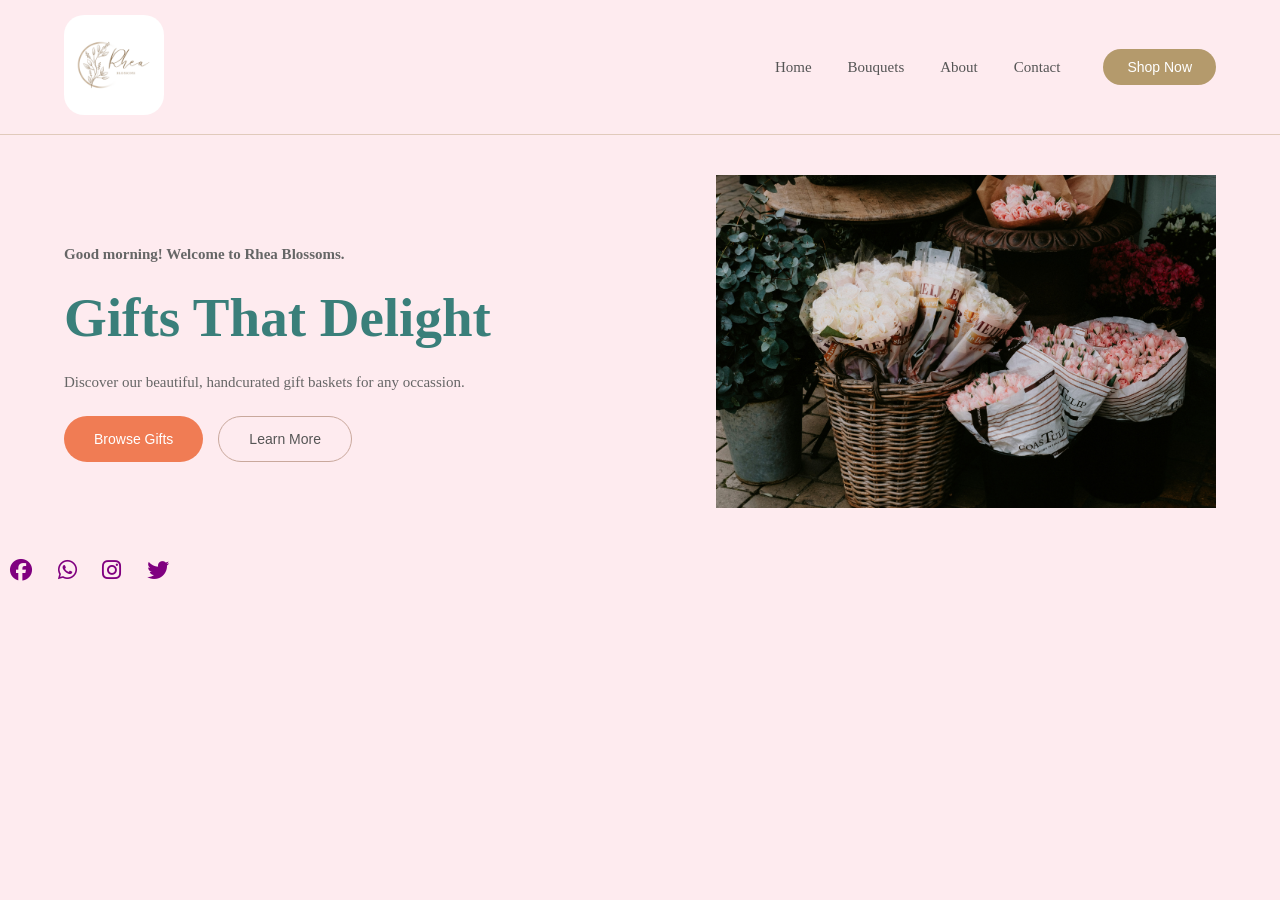
<file: index.html>
<!DOCTYPE html>
<html lang="en">
<head>
    <meta charset="UTF-8">
    <meta name="viewport" content="width=device-width, initial-scale=1.0">
    <meta name="Author" content="Racheal">
    <meta name="Description" content="Rhea Blossoms Company">
    <title>Rhea Blossoms</title>
    <link href="https://fonts.googleapis.com/css2?family=Poppins:wght@300;400&display=swap" rel="stylesheet">
    <link rel="stylesheet" href="style.css">
    <link rel="stylesheet" href="https://cdnjs.cloudflare.com/ajax/libs/font-awesome/6.5.0/css/all.min.css">
    <script defer type="text/javascript" src="index.js"></script>
</head>
<body>
    <!--navbar-->
    <header class="navbar">
        <div class="logo">
            <img src="logo.png">
        </div>

        <nav class="nav-links">
            <a href="index.html">Home</a>
            <a href="bouquets.html">Bouquets</a>
            <a href="about.html">About</a>
            <a href="contact.html">Contact</a>
            <button class="btn-nav">Shop Now</button>
        </nav>
    </header>
    <!--hero section-->
    <section class="hero">
      <div class="hero-text">
        <h1>Gifts That <span>Delight</span> </h1>
        <p>
            Discover our beautiful, handcurated gift baskets for any
            occassion.
        </p>
        <div class="hero-buttons">
            <button class="btn-primary">Browse Gifts</button>
            <button class="btn-outline">Learn More</button>
        </div>
      </div>

      <div class="hero-image">

        <img src="best.jpg" alt="Gift Basket">
      </div>
    </section>
    <div class="social-icons">
    <a href="https://facebook.com">
        <i class="fab fa-facebook"></i>
    </a>

    <a href="https://wa.me/256700000000">
        <i class="fab fa-whatsapp"></i>
    </a>

    <a href="https://instagram.com">
        <i class="fab fa-instagram"></i>
    </a>

    <a href="https://twitter.com">
        <i class="fab fa-twitter"></i>
    </a>
</div>
</body>
</html>
</file>
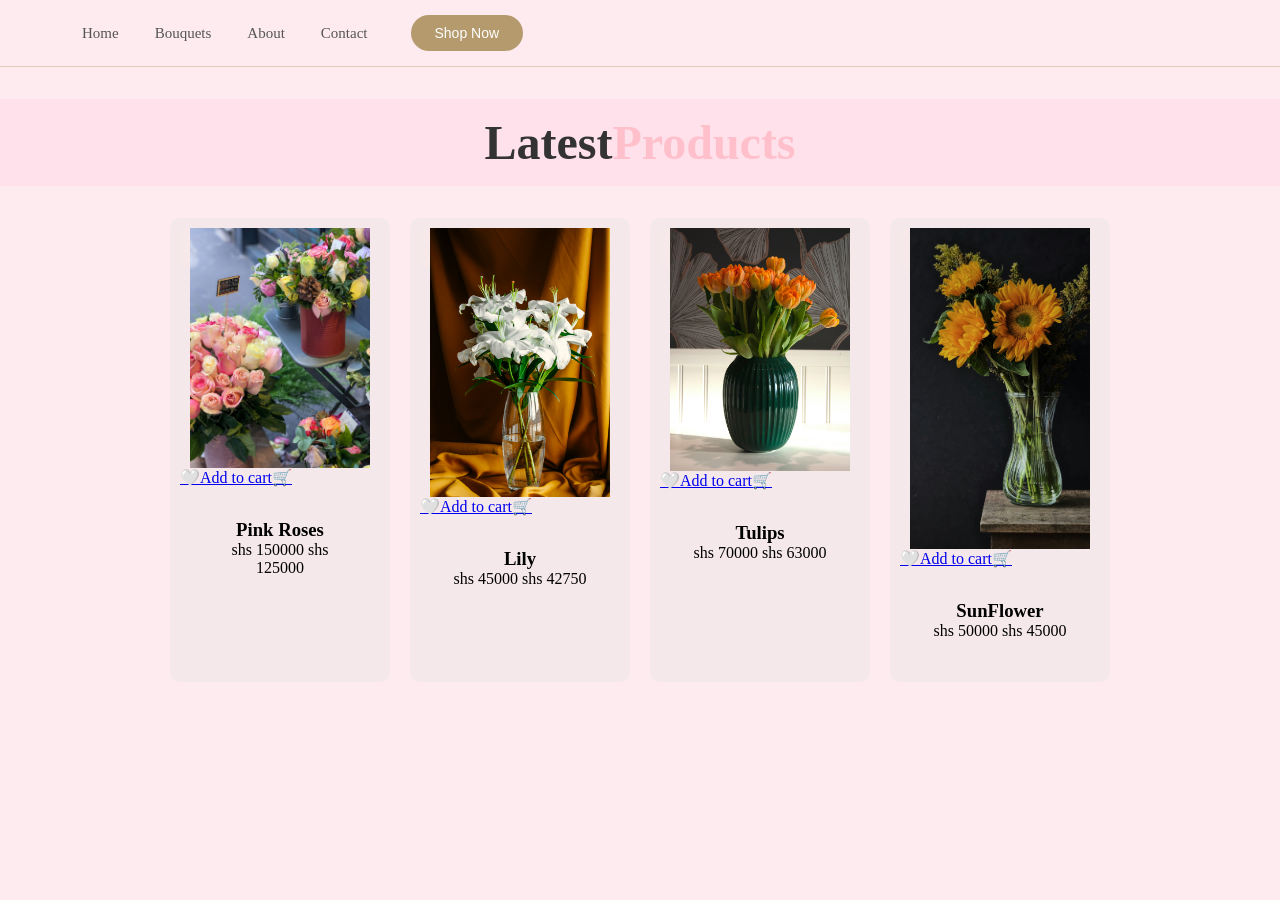
<file: bouquets.html>
<!DOCTYPE html>
<html lang="en">
<head>
    <meta charset="UTF-8">
    <meta name="viewport" content="width=device-width, initial-scale=1.0">
    <meta name="Author" content="Racheal">
    <meta name="Description" content="Rhea Blossoms Company">
    <title>Bouquets</title>
    <link rel="stylesheet" href="style.css">
    <script type="text/javascript" src="index.js"></script>
   
</head>
<body>
    <header class="navbar">
        <nav class="nav-links">
            <a href="index.html" >Home</a>
            <a href="bouquets.html">Bouquets</a>
            <a href="about.html">About</a>
            <a href="contact.html">Contact</a>
            <button class="btn-nav">Shop Now</button>
        </nav>
    </header>

    <section class="products" id="products">
        <h1 class="heading">Latest<span>Products</span></h1>
        <div class="box-container">
            <div class="box">
                <span class="discount">-15%</span>
                <div class="img">
                    <img src="roses.jpg" alt="">
                    <div class="icons">
                        <a href="#" class="fas fa-heart"></a>
                        <a href="#" class="card-btn">🤍Add to cart🛒</a>
                        <a href="#" class="fas fa-share"></a>
                    </div>
                </div>
                <div class="content">
                    <h3>Pink Roses</h3>
                    <div class="price">shs 150000 <span>shs 125000</span></div>
                </div>
            </div>

                        <div class="box">
                <span class="discount">-5%</span>
                <div class="img">
                    <img src="lily.jpg" alt="">
                    <div class="icons">
                        <a href="#" class="fas fa-heart"></a>
                        <a href="#" class="card-btn">🤍Add to cart🛒</a>
                        <a href="#" class="fas fa-share"></a>
                    </div>
                </div>
                <div class="content">
                    <h3>Lily</h3>
                    <div class="price">shs 45000 <span>shs 42750</span></div>
                </div>
            </div>

                        <div class="box">
                <span class="discount">-10%</span>
                <div class="img">
                    <img src="tulips.jpg" alt="">
                    <div class="icons">
                        <a href="#" class="fas fa-heart"></a>
                        <a href="#" class="card-btn">🤍Add to cart🛒</a>
                        <a href="#" class="fas fa-share"></a>
                    </div>
                </div>
                <div class="content">
                    <h3>Tulips</h3>
                    <div class="price">shs 70000 <span>shs 63000</span></div>
                </div>
            </div>

                        <div class="box">
                <span class="discount">-10%</span>
                <div class="img">
                    <img src="sunflower.jpg" alt="">
                    <div class="icons">
                        <a href="#" class="fas fa-heart"></a>
                        <a href="#" class="card-btn">🤍Add to cart🛒</a>
                        <a href="#" class="fas fa-share"></a>
                    </div>
                </div>
                <div class="content">
                    <h3>SunFlower</h3>
                    <div class="price">shs 50000 <span>shs 45000</span></div>
                </div>
            </div>

        </div>
    </section>

</body>
</html>
</file>
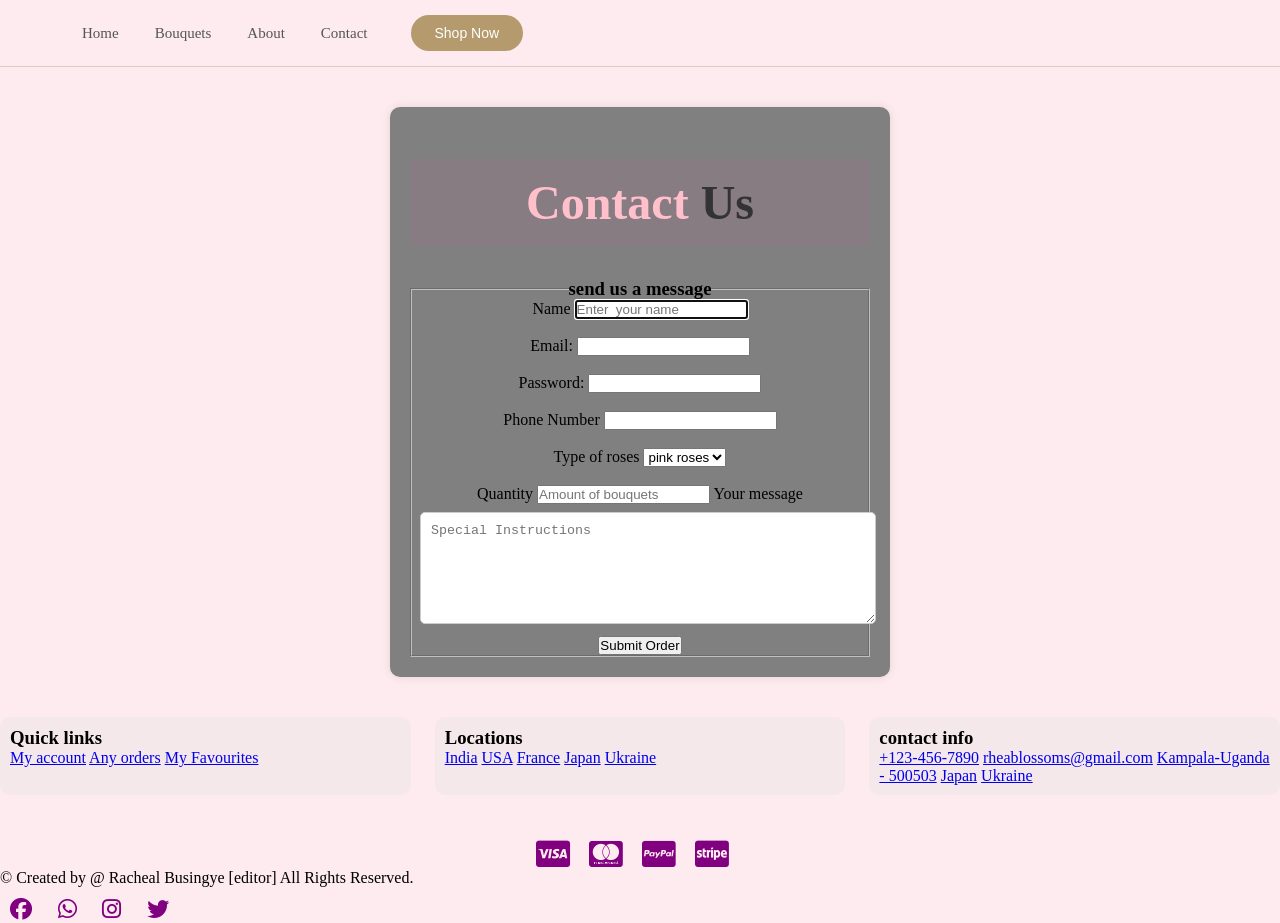
<file: contact.html>
<!DOCTYPE html>
<html lang="en">
<head>
    <meta charset="UTF-8">
    <meta name="viewport" content="width=device-width, initial-scale=1.0">
    <meta name="Author" content="Racheal">
    <meta name="Description" content="Rhea Blossoms Company">
    <title>Contact Us</title>
    <link rel="stylesheet" href="https://cdnjs.cloudflare.com/ajax/libs/font-awesome/6.5.0/css/all.min.css">
    <link rel="stylesheet" href="style.css">
     <link rel="stylesheet" href="https://cdnjs.cloudflare.com/ajax/libs/font-awesome/6.5.0/css/all.min.css">
     <script type="text/javascript" src="index.js"></script>
</head>
<body>
    <header class="navbar"> 
        <nav class="nav-links">
            <a href="index.html">Home</a>
            <a href="bouquets.html">Bouquets</a>
            <a href="about.html">About</a>
            <a href="contact.html">Contact</a>
            <button class="btn-nav">Shop Now</button>
        </nav>
    </header>

    <section class="contact" id="contact">
        <h1 class="heading"><span>Contact </span>Us</h1>
        <form action="" onsubmit="return validateForm()">
          <fieldset>
                <legend style="text-align: center;"><h3>send us a message</h3></legend>
                <label for="dname">Name</label>
                <input type="text" id="dname" name="name" value="" autofocus required="required" placeholder="Enter  your name"><br></br>
                <label for="em">Email:</label>
                <input type="email" id="em" name="email" value="" required="required"><br></br>
                <label for="pw">Password:</label>
                <input type="password" id="pw" name="password" value="" required="required"><br></br>
                <label for="fone">Phone Number</label>
                <input type="phone number" id="fone" name="phone number" value="" required="required"><br></br>

                <label>Type of roses</label>
                <select>
                    <option>pink roses</option>
                    <option>tulips</option>
                    <option>lily</option>
                    <option>sunflower</option>
                </select><br></br>

                <label>Quantity</label>
                <input type="number" placeholder="Amount of bouquets" required>
                <label>Your message</label>
                <textarea rows="6" placeholder="Special Instructions" required="required"></textarea>

                <button type="submit">Submit Order</button>

            </fieldset>
        </form>
        
        </div>
    </section>

<!-- JavaScript Validation -->

<script>

function validateForm() {

    let name = document.getElementById("dname").value;
    let email = document.getElementById("em").value;
    let password = document.getElementById("pw").value;
    let phone = document.getElementById("fone").value;

    // Name Validation
    if (name.trim() === "") {
        alert("Please enter your name");
        return false;
    }

    // Email Validation
    if (!email.includes("@") || !email.includes(".")) {
        alert("Please enter a valid email");
        return false;
    }

    // Password Validation
    if (password.length < 6) {
        alert("Password must be at least 6 characters");
        return false;
    }

    // Phone Validation
    if (phone.length < 10) {
        alert("Please enter a valid phone number");
        return false;
    }

    alert("Form submitted successfully!");
    return true;
}

</script>

</body>
</html>

    <section class="footer">
        <div class="box-container">
            <div class="box">
                <h3>Quick links</h3>
                <a href="#">My account</a>
                <a href="#">Any orders</a>
                <a href="#">My Favourites</a>

            </div>
        

                <div class="box">
                <h3>Locations</h3>
                <a href="#">India</a>
                <a href="#">USA</a>
                <a href="#">France</a>
                <a href="#">Japan</a>
                <a href="#">Ukraine</a>

            </div>

            
                <div class="box">
                <h3>contact info</h3>
                <a href="#">+123-456-7890</a>
                <a href="#">rheablossoms@gmail.com</a>
                <a href="#">Kampala-Uganda - 500503</a>
                <a href="#">Japan</a>
                <a href="#">Ukraine</a>
            </div>

            <div class="payment-icons">
                <i class="fa-brands fa-cc-visa"></i>
                <i class="fa-brands fa-cc-mastercard"></i>
                <i class="fa-brands fa-cc-paypal"></i>
                <i class="fa-brands fa-cc-stripe"></i>
            </div>
            </div>
        <div class="credit">
            &copy; Created by @ Racheal Busingye [editor] All Rights Reserved.
        </div>
        
    </section>

       <div class="social-icons">
    <a href="https://facebook.com">
        <i class="fab fa-facebook"></i>
    </a>

    <a href="https://wa.me/256700000000">
        <i class="fab fa-whatsapp"></i>
    </a>

    <a href="https://instagram.com">
        <i class="fab fa-instagram"></i>
    </a>

    <a href="https://twitter.com">
        <i class="fab fa-twitter"></i>
    </a>
    
</div>
</body>
</html>
</file>
<file: style.css>
*{
    margin:0;
    padding:0;
    box-sizing:border-box;
}

.logo img {
    width: 100px;
    border-radius: 20px;
}
body{
    background-color: #feebef;

}

/* Navbar*/
.navbar{
    display: flex;
    justify-content: space-between ;
    align-items: center;
    padding: 15px 5%;
    flex-wrap: wrap;
    border-bottom: 1px solid rgba(180,154,108,0.4);
}

.nav-links{
    display: flex;
    align-items: center;

}

.nav-links a{
    margin: 0 18px;
    color:#555;
    font-size: 15px;
    text-decoration: none;

}

.nav-links a:hover{
    color: #b49a6c;
}

.btn-nav{
    padding: 10px 24px;
    margin-left: 25px;
    border-radius: 25px;
    border: none;
    background-color: #b49a6c;
    color: white;
    cursor: pointer;
   font-size: 14px;
}

.btn-nav:hover{
    background: #9e865c;
}

/*hero*/
.hero{
    display: flex;
    justify-content: space-between;
    align-items: center;
    gap: 30px;
    padding: 40px 5%;
    flex-wrap: wrap;
}


.hero-text{
    max-width: 480px;
}

.hero-greeting {
    font-size: 1rem;
    color: #b49a6c;
    margin-bottom: 1rem;
    font-weight: 600;
}

.hero-text h1{
    font-size: clamp(2rem, 5vw, 55px);
    color: #3a7f7a;
    line-height: 1.1;

}

.hero-text h1 span{
    font-weight: 600;
}

.hero-text p{
    margin: 25px 0;
    font-size: 15px;
    color: #666;
}

.hero-buttons{
    display: flex;
    gap: 15px;
}

/* buttons*/
.btn-primary{
    padding: 14px 30px;
    background-color: #f07c54;
    color: white;
    border: none;
    border-radius: 30px;
    cursor: pointer;
    font-size: 14px;
    transition: all 0.3s ease;
}

.btn-primary:hover{
    background-color: #e46842;
    transform: translateY(-2px);
}

.btn-outline{
    padding: 14px 30px;
    border: 1.5px solid #c9a89c;
    background: transparent;
    border-radius: 30px;
    cursor: pointer;
    color: #555;
    font-size: 14px;
    transition: all 0.3s ease;
}

.btn-outline:hover{
    background-color: #b49a6c;
    color: white;
    border-color: #b49a6c;
    transform: translateY(-2px);
}

.toast-message {
    position: fixed;
    bottom: 24px;
    right: 24px;
    background: rgba(58, 127, 122, 0.95);
    color: #fff;
    padding: 0.85rem 1.2rem;
    border-radius: 999px;
    box-shadow: 0 10px 24px rgba(0,0,0,0.16);
    z-index: 1000;
    opacity: 0;
    animation: toastFade 0.4s ease forwards;
}

@keyframes toastFade {
    from { opacity: 0; transform: translateY(10px); }
    to { opacity: 1; transform: translateY(0); }
}

.back-to-top {
    position: fixed;
    right: 22px;
    bottom: 22px;
    padding: 0.8rem 1rem;
    border-radius: 999px;
    border: none;
    background: #b49a6c;
    color: #fff;
    cursor: pointer;
    font-size: 0.95rem;
    display: none;
    box-shadow: 0 12px 24px rgba(0,0,0,0.12);
}

/* image*/
.hero-image img{
    width: 100%;
    max-width: 500px;
    height: auto;
    display: block;
}

.social-icons {
    margin-top: 10px;
}

.social-icons a {
    color: purple;
    margin: 0 10px;
    font-size: 22px;
    text-decoration: none;
    transition: 0.3s;
}

.social-icons a:hover {
    color: #ff1493;
}

.video-container video{
    width: 100%;
    max-width: 100%;
    height: auto;
}

.heading{
    text-align: center;
    font-size: 3rem;
    color: #333;
    padding:1rem;
    margin: 2rem 0;
    background: rgba(255,51,153,.05);

}

.heading span{
    color: pink;
}


.about .row{
    display: flex;
    align-items: center;
    gap: 2rem;
    flex-wrap: wrap;
    padding: 3rem;

}

.about .row .video-container{
    flex: 1 1 40rem;
    position: relative;
}

.about .row .video-container video{
    width: 100%;
    border: none;
    border-radius: .5rem;
    box-shadow: 0 .5rem 1rem rgba(0,0,0.1);
    object-fit: cover;
}

.about .row .video-container h2{
    position: absolute;
    top: 50%;
    transform: translateY(-50%);
    font-size: 3rem;
    background: rgb(212, 157, 189);
    width: 100%;
    padding: 1rem 2rem;
    text-align: center;
    mix-blend-mode: screen;
}

.about .row .content{
    flex: 1 1 40rem;
}

.about .row .btn{
     padding: 14px 30px;
    background-color: #e495c9;
    color: black;
    border: none;
    border-radius: 30px;
    cursor: pointer;
    font-size: 14px;
    transition: all 0.5s ease;
}

.about .row .content h2{
    font-size: 3rem;
    color: #333;

}

.about .row .content p{
    font-size: 1.5rem;
    color: rgb(170, 121, 170);
    padding: .5rem 0;
    padding-top: 1rem;
    line-height: 1.5;
}

.icons-container .icons img{
    height:5rem;
    margin-right: 2rem;
}

.icons-container .icons{
    color:#333;
    padding-bottom: .5rem;
    font-size: 1.5rem;
}

.icons-container .icons span{
    color: #555;
    font-size: 1.3rem;

}

.img img{
    max-width: 180px;
    height: auto;
    display: block;
    margin: 0 auto;
}

.box-container{
    display: flex;
    flex-wrap: wrap;
    gap: 20px;
    justify-content: center;
}

.box{
    width: 220px;
    background: rgb(245, 232, 234);
    padding: 10px;
    border-radius: 10px;
    position: relative;
}

.box-container .box .discount{
    position: absolute;
    padding: .7rem;
    font-size: 1rem;
    color: #555;
    background: rgb(247, 232, 234);
    border-radius: .5rem;
}

.box-container .box:hover .img img{
    transform: scale(1.1);
}
.box-container .box .img{
    position: relative;
    overflow: hidden;
}

.box-container .box:hover .img .icons {
    position: absolute;
}

.box-container .box:hover .img .icons a{
    height: 5rem;
    line-height: 5rem;
    font-size: 2rem;
    width: 50%;
    background:white;
    color: black;
}

.box-container .box:hover .img .icons .cart-btn{
    border-left: .1rem solid #333;
    border-right: 1rem solid #333;
    width: 100%;
}


.box-container .box:hover .img .icons a:hover{
    background: #333;
}

.box-container .box .content{
    padding: 2rem;
    text-align: center;
}


.box-container .box:hover .content .price{
    font-size: 2.5rem;
    color: #ff1493;
    font-weight: bolder;
    padding-top: 1rem;
}


.box-container .box:hover .content .price span{
    font-size: 1.5rem;
    color: #999;
    font-weight: lighter;
    text-decoration: line-through;
}

.contact{
    width: 90%;
    max-width: 500px;

                  margin: 40px auto;
                  background: gray;
                  padding: 20px;
                  border-radius: 10px;
                  box-shadow: 0 0 10px rgba(0,0,0,0.1);
                  text-align: center;
                 }

.input, textarea{
    width: 100%;
    padding: 10px;
    margin: 8px;
    border: 1px solid #ccc;
    border-radius: 5px;
    }

 .button{
    background-color: #d2691e;
    color: white;
    padding: 10px;
    border: none;
    width: 100%;
    border-radius: 5px;
    cursor: pointer;
    transition: 0.3s;
    }

.button:hover{
    background-color: #a0522d;
    }

 .payment-icons{
    margin-top: 20px;
 }   
 .payment-icons i{
    font-size: 30px;
    margin-right: 15px;
    color: purple;
    transition: 0.5s;

 }

.payment-icons i:hover{
    color: black;
}

.footer .box-container{
    display: flex;
    flex-wrap: wrap;
    gap: 1.5rem;
    

}

.footer .box-container .box{
    flex: 1 1 25rem;

}

.footer .box-container .box h2{
    color: #333;
    font-size: 2.5rem;
    padding: 1rem 0;
}

.footer .box-container .box a:hover{
    color:grey;
}

/* ===== RESPONSIVE DESIGN (MOBILE FIX) ===== */
@media (max-width: 768px) {

    /* Navbar */
    .navbar{
        flex-direction: column;
        padding: 15px 5%;
        text-align: center;
    }

    .nav-links{
        flex-direction: column;
        width: 100%;
        margin-top: 10px;
    }

    .nav-links a{
        margin: 10px 0;
    }

    .btn-nav{
        margin: 15px 0 0 0;
    }

    /* Hero Section */
    .hero{
        flex-direction: column;
        padding: 20px 5%;
        text-align: center;
    }

    .hero-text h1{
        font-size: 2rem;
    }

    .hero-text p{
        font-size: 14px;
    }

    .hero-buttons{
        flex-direction: column;
        align-items: center;
    }

    /* Images & Video */
    .hero-image img,
    .video-container video{
        width: 100%;
        max-width: 100%;
        height: auto;
    }

    /* About Section */
    .about .row{
        flex-direction: column;
        padding: 1rem;
        text-align: center;
    }

    .about .row .content h2{
        font-size: 1.8rem;
    }

    .about .row .content p{
        font-size: 1rem;
    }

    /* Boxes / Products */
    .box-container{
        flex-direction: column;
        align-items: center;
    }

    .box{
        width: 90%;
    }

    /* Contact */
    .contact{
        width: 90%;
    }

    /* Headings */
    .heading{
        font-size: 2rem;
    }
}
</file>
